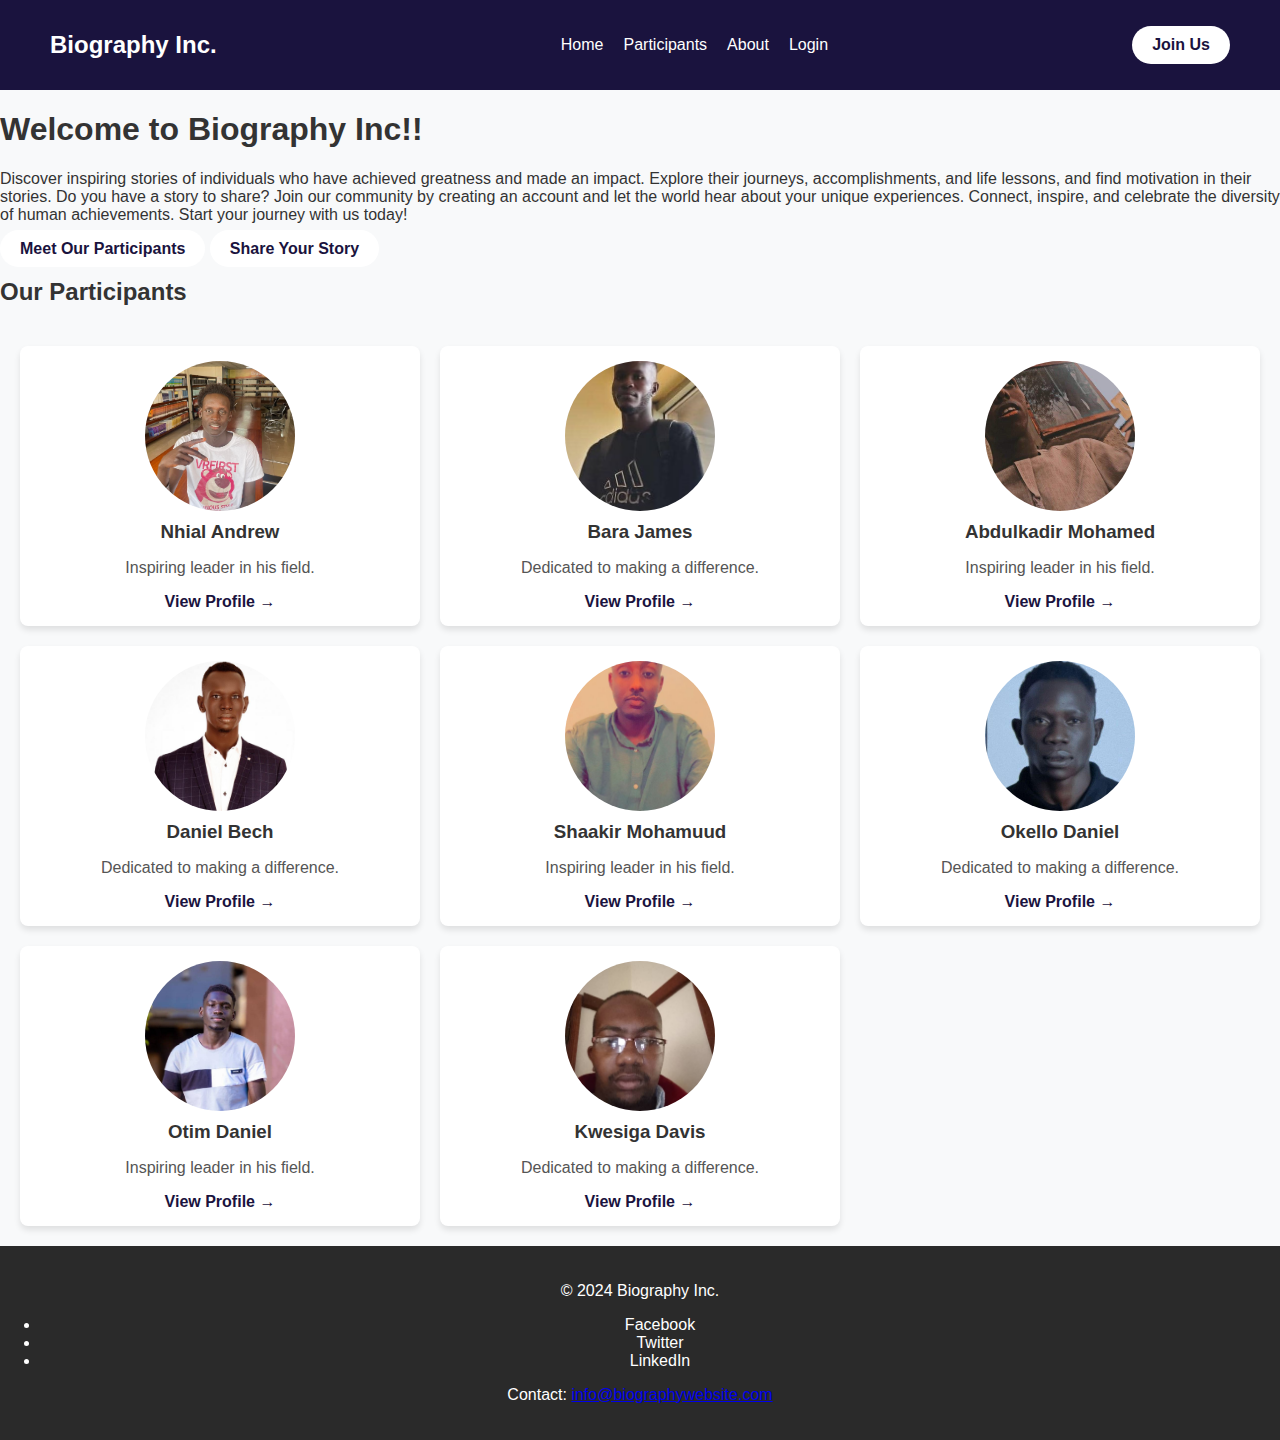
<file: index.html>
<!DOCTYPE html>
<html lang="en">
<head>
  <meta charset="UTF-8">
  <meta name="viewport" content="width=device-width, initial-scale=1.0">
  <title>Biography Inc</title>
  <link rel="stylesheet" href="css/navbar.css">
  <!-- Add favicon -->
  <link rel="icon" href="images/vu.jpg" type="image/jpeg">
  <style>
    /* Additional CSS for circular profile images */
    .blog-card img {
      width: 150px; /* Fixed width for profile pictures */
      height: 150px; /* Fixed height for profile pictures */
      border-radius: 50%; /* Makes the image circular */
      object-fit: cover; /* Ensures the image is cropped correctly */
      margin: 0 auto; /* Center aligns the images */
      display: block;
    }
    .blog-grid {
      display: grid;
      grid-template-columns: repeat(auto-fit, minmax(300px, 1fr)); /* Responsive grid */
      gap: 20px;
      padding: 20px;
    }
    .blog-card {
      padding: 15px;
      box-shadow: 0 4px 6px rgba(0, 0, 0, 0.1);
      text-align: center;
      background: #fff;
      border-radius: 8px;
    }
    .blog-card h3 {
      margin: 10px 0; 
    }
    .blog-card p {
      color: #555;
    }
  </style>
</head>
<body>
  <!-- Navbar -->
  <nav>
    <div class="logo">Biography Inc.</div>
    <ul>
      <li><a href="index.html">Home</a></li>
      <li><a href="#participants">Participants</a></li>
      <li><a href="about.html">About</a></li>
      <li><a href="login.html">Login</a></li>
    </ul>
    <a href="signup.html" class="btn-signup">Join Us</a>
  </nav>

  <!-- Main Section -->
  <!-- Main Section -->
<section class="main-section">
  <div class="content">
    <h1>Welcome to Biography Inc!!</h1>
    <p>
      Discover inspiring stories of individuals who have achieved greatness and made an impact. 
      Explore their journeys, accomplishments, and life lessons, and find motivation in their stories. 
      Do you have a story to share? Join our community by creating an account and let the world hear about your unique experiences. 
      Connect, inspire, and celebrate the diversity of human achievements. 
      Start your journey with us today!
    </p>
    <a href="#participants" class="btn-signup">Meet Our Participants</a>
    <a href="signup.html" class="btn-signup">Share Your Story</a>
  </div>
</section>


  <!-- Participants Section -->
  <section id="participants" class="blog-section">
    <h2>Our Participants</h2>
    <div class="blog-grid">
      <!-- Participant Cards -->
      <div class="blog-card">
        <img src="images\nhial.jpeg" alt="nhial">
        <h3>Nhial Andrew</h3>
        <p>Inspiring leader in his field.</p>
        <a href="pages/nhial.html" class="btn-signup">View Profile →</a>
      </div>
      <div class="blog-card">
        <img src="images\james.jpeg" alt="Bara James">
        <h3>Bara James</h3>
        <p>Dedicated to making a difference.</p>
        <a href="pages/james.html" class="btn-signup">View Profile →</a>
      </div>
      <div class="blog-card">
        <img src="images\abdul.jpeg" alt="Abdulkadir Mohamed">
        <h3>Abdulkadir Mohamed</h3>
        <p>Inspiring leader in his field.</p>
        <a href="pages/abdul.html" class="btn-signup">View Profile →</a>
      </div>
      <div class="blog-card">
        <img src="images\bech.jpeg" alt="Daniel Bech">
        <h3>Daniel Bech</h3>
        <p>Dedicated to making a difference.</p>
        <a href="pages/bech.html" class="btn-signup">View Profile →</a>
      </div>
      <div class="blog-card">
        <img src="images\moha.jpeg" alt="Shaakir Mohamuud">
        <h3>Shaakir Mohamuud</h3>
        <p>Inspiring leader in his field.</p>
        <a href="pages/moha.html" class="btn-signup">View Profile →</a>
      </div>
      <div class="blog-card">
        <img src="images\okello.jpeg" alt="Okello Daniel">
        <h3>Okello Daniel</h3>
        <p>Dedicated to making a difference.</p>
        <a href="pages/okello.html" class="btn-signup">View Profile →</a>
      </div>
      <div class="blog-card">
        <img src="images\otim.jpeg" alt="Otim Daniel">
        <h3>Otim Daniel</h3>
        <p>Inspiring leader in his field.</p>
        <a href="pages/otim.html" class="btn-signup">View Profile →</a>
      </div>
      <div class="blog-card">
        <img src="images\davis.jpeg" alt="Kwesiga Davis">
        <h3>Kwesiga Davis</h3>
        <p>Dedicated to making a difference.</p>
        <a href="pages/davis.html" class="btn-signup">View Profile →</a>
      </div>
    </div>
  </section>

  <!-- Footer Section -->
  <footer>
    <div class="footer-content">
        <p>&copy; 2024 Biography Inc.</p>
        <ul class="social-media">
            <li><a href="#">Facebook</a></li>
            <li><a href="#">Twitter</a></li>
            <li><a href="#">LinkedIn</a></li>
        </ul>
        <p>Contact: <a href="mailto:info@biographywebsite.com">info@biographywebsite.com</a></p>
    </div>
</footer>
</body>
</html>
</file>
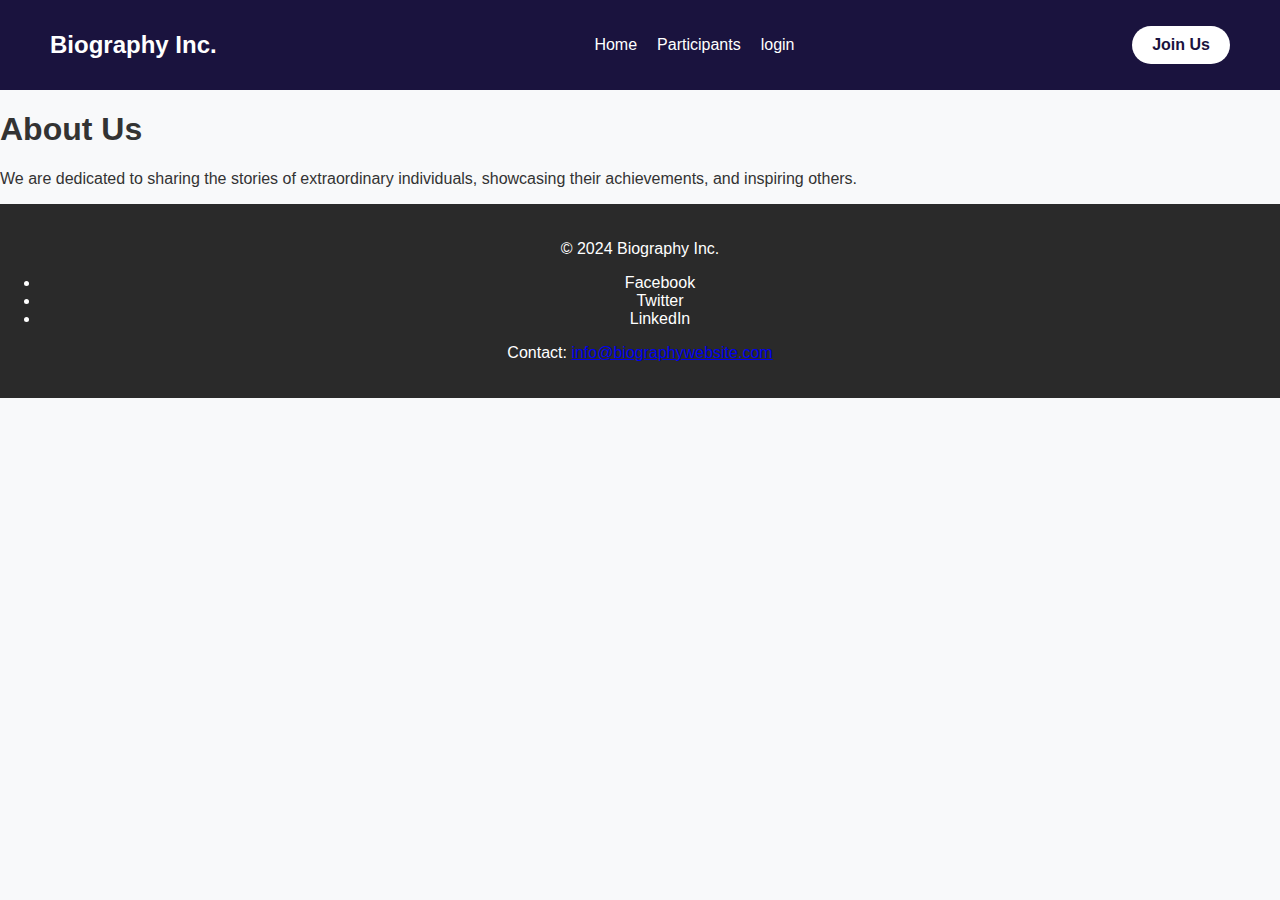
<file: about.html>
<!DOCTYPE html>
<html lang="en">
<head>
  <meta charset="UTF-8">
  <meta name="viewport" content="width=device-width, initial-scale=1.0">
  <title>About Us</title>
  <link rel="stylesheet" href="css/navbar.css">
</head>
<body>
  <!-- Navbar -->
  <nav>
    <div class="logo">Biography Inc.</div>
    <ul>
      <li><a href="index.html">Home</a></li>
      <li><a href="index.html#participants">Participants</a></li>
      <li><a href="login.html">login</a></li>
    </ul>
    <a href="signup.html" class="btn-signup">Join Us</a>
  </nav>

  <!-- About Section -->
  <section class="about">
    <h1>About Us</h1>
    <p>We are dedicated to sharing the stories of extraordinary individuals, showcasing their achievements, and inspiring others.</p>
  </section>

  <!-- Footer Section -->
  <footer>
    <div class="footer-content">
        <p>&copy; 2024 Biography Inc.</p>
        <ul class="social-media">
            <li><a href="#">Facebook</a></li>
            <li><a href="#">Twitter</a></li>
            <li><a href="#">LinkedIn</a></li>
        </ul>
        <p>Contact: <a href="mailto:info@biographywebsite.com">info@biographywebsite.com</a></p>
    </div>
</footer>
</body>
</html>
</file>
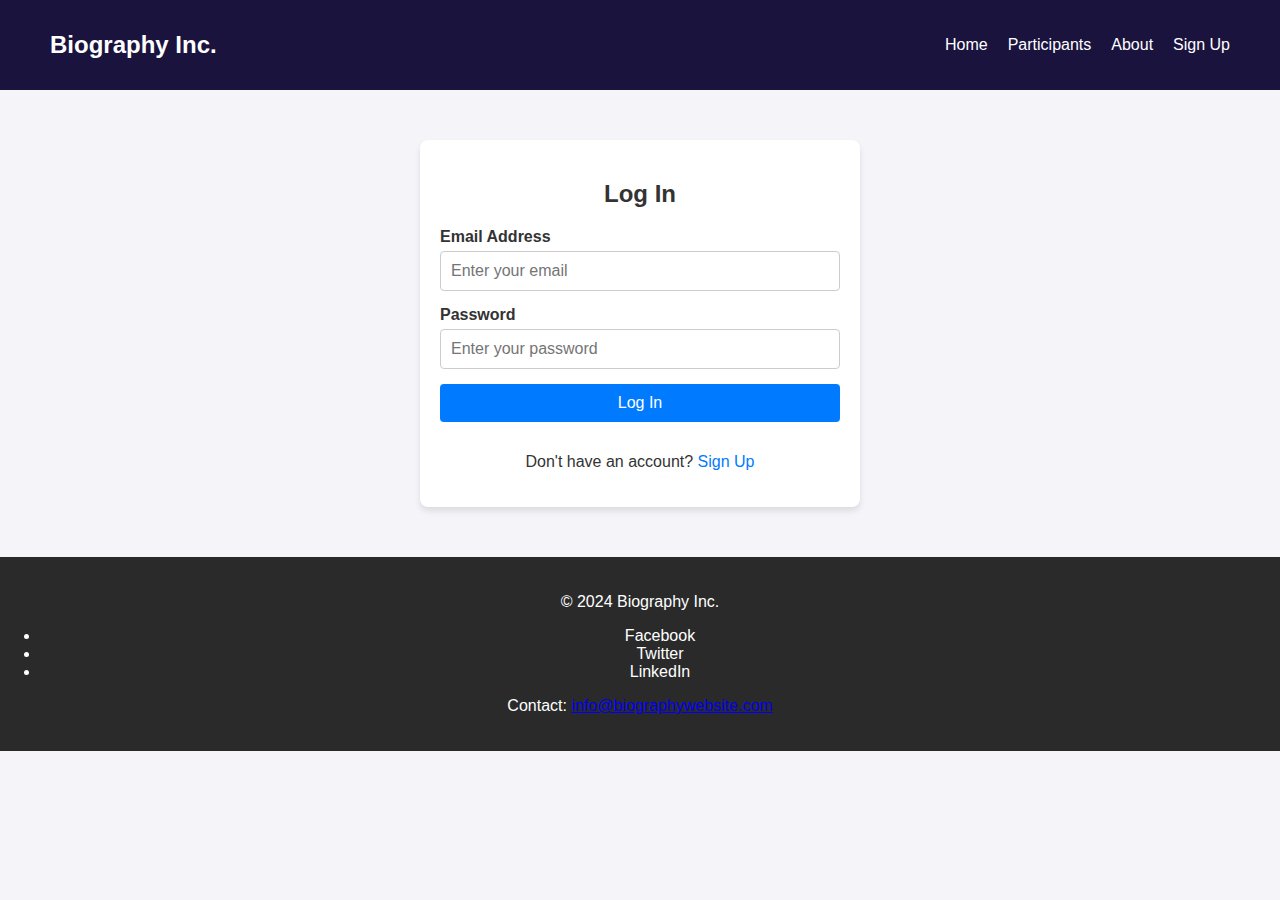
<file: login.html>
<!DOCTYPE html>
<html lang="en">
<head>
  <meta charset="UTF-8">
  <meta name="viewport" content="width=device-width, initial-scale=1.0">
  <title>Login - Biography Website</title>
  <link rel="stylesheet" href="css/navbar.css">
  <link rel="stylesheet" href="css/login.css">
  
 
</head>
<body>
  <!-- Navbar -->
  <nav>
    <div class="logo">Biography Inc.</div>
    <ul>
      <li><a href="index.html">Home</a></li>
      <li><a href="index.html#participants">Participants</a></li>
      <li><a href="about.html">About</a></li>
      <li><a href="signup.html">Sign Up</a></li>
    </ul>    
  </nav>

  <!-- Login Form Section -->
  <div class="login-container">
    <h2>Log In</h2>
    <form action="submit_login.php" method="post">
      <label for="email">Email Address</label>
      <input type="email" id="email" name="email" placeholder="Enter your email" required>

      <label for="password">Password</label>
      <input type="password" id="password" name="password" placeholder="Enter your password" required>

      <input type="submit" value="Log In">
    </form>
    <div class="footer-link">
      <p>Don't have an account? <a href="signup.html">Sign Up</a></p>
    </div>
  </div>

  <!-- Footer Section -->
  <footer>
    <div class="footer-content">
        <p>&copy; 2024 Biography Inc.</p>
        <ul class="social-media">
            <li><a href="#">Facebook</a></li>
            <li><a href="#">Twitter</a></li>
            <li><a href="#">LinkedIn</a></li>
        </ul>
        <p>Contact: <a href="mailto:info@biographywebsite.com">info@biographywebsite.com</a></p>
    </div>
</footer>
</body>
</html>
</file>
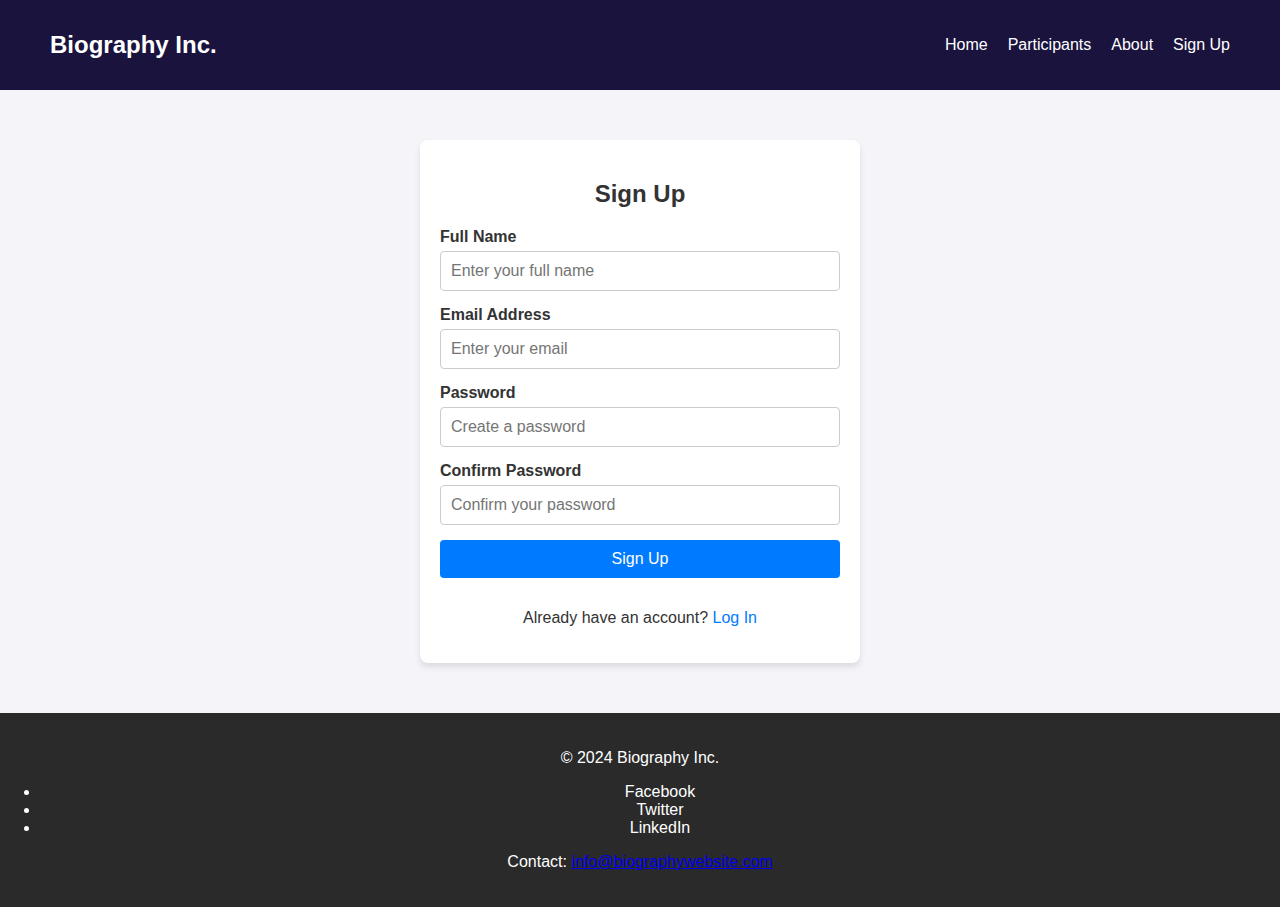
<file: signup.html>
<!DOCTYPE html>
<html lang="en">
<head>
  <meta charset="UTF-8">
  <meta name="viewport" content="width=device-width, initial-scale=1.0">
  <title>Sign Up - Biography Website</title>
  <link rel="stylesheet" href="css/navbar.css">
  <link rel="stylesheet" href="css/signup.css">

 

</head>
<body>
  <!-- Navbar -->
  <nav>
    <div class="logo">Biography Inc.</div>
    <ul>
      <li><a href="index.html">Home</a></li>
      <li><a href="index.html#participants">Participants</a></li>
      <li><a href="about.html">About</a></li>
      <li><a href="signup.html" class="active">Sign Up</a></li>
    </ul>
  </nav>

  <!-- Sign-Up Form Section -->
  <div class="signup-container">
    <h2>Sign Up</h2>
    <form action="submit_signup.php" method="post">
      <label for="name">Full Name</label>
      <input type="text" id="name" name="name" placeholder="Enter your full name" required>

      <label for="email">Email Address</label>
      <input type="email" id="email" name="email" placeholder="Enter your email" required>

      <label for="password">Password</label>
      <input type="password" id="password" name="password" placeholder="Create a password" required>

      <label for="confirm-password">Confirm Password</label>
      <input type="password" id="confirm-password" name="confirm_password" placeholder="Confirm your password" required>

      <input type="submit" value="Sign Up">
    </form>
    <div class="footer-link">
      <p>Already have an account? <a href="login.html">Log In</a></p>
    </div>
  </div>

  <!-- Footer Section -->
  <footer>
    <div class="footer-content">
        <p>&copy; 2024 Biography Inc.</p>
        <ul class="social-media">
            <li><a href="#">Facebook</a></li>
            <li><a href="#">Twitter</a></li>
            <li><a href="#">LinkedIn</a></li>
        </ul>
        <p>Contact: <a href="mailto:info@biographywebsite.com">info@biographywebsite.com</a></p>
    </div>
</footer>
</body>
</html>
</file>
<file: css/navbar.css>
nav {
    display: flex;
    justify-content: space-between;
    align-items: center;
    padding: 20px 50px;
    background-color: #1a133e;
  }
  
  nav .logo {
    font-weight: bold;
    font-size: 1.5rem;
    color: #fff;
  }
  
  nav ul {
    list-style: none;
    display: flex;
    gap: 20px;
  }
  
  nav ul li a {
    text-decoration: none;
    color: #ffffff;
    font-size: 1rem;
  }
  
  .btn-signup {
    background-color: #ffffff;
    color: #1a133e;
    padding: 10px 20px;
    border-radius: 25px;
    text-decoration: none;
    font-weight: bold;
  }
  
  



  /* General Styling */
body {
  font-family: Arial, sans-serif;
  margin: 0;
  padding: 0;
  background-color: #f8f9fa;
  color: #333;
}

header {
  background-color: #2a2a2a;
  color: #fff;
  padding: 10px 0;
}

header .header-container {
  display: flex;
  justify-content: space-between;
  align-items: center;
  padding: 0 20px;
}

header a {
  color: #fff;
  text-decoration: none;
  margin-right: 15px;
}

.bio-section {
  display: flex;
  flex-direction: column;
  align-items: left;
  margin: 20px;
  padding: 20px;
  background-color: #fff;
  box-shadow: 0px 4px 6px rgba(0, 0, 0, 0.1);
  border-radius: 8px;
  
}






.styled-image:hover {
  transform: scale(1.05); /* Slight zoom effect */
}

/* Footer Styling */
footer {
  background-color: #2a2a2a;
  color: #fff;
  text-align: center;
  padding: 20px 0;
}

.social-media a {
  color: #fff;
  margin: 0 10px;
  text-decoration: none;
}

.social-media a:hover {
  text-decoration: underline;
}





.bio-image {
  width: 150px;   /* Adjust the width to make the image smaller */
  height: auto;   /* Maintain aspect ratio */
  border-radius: 10px;  /* Optional: Round corners for a cleaner look */
  margin-left: 0;  /* Align image to the left */
  margin-right: 20px; /* Optional: Add some space to the right side */
  display: inline-block;  /* Ensures the image aligns to the left */
}
</file>
<file: css/login.css>
/* General Styles */
body {
    font-family: Arial, sans-serif;
    margin: 0;
    padding: 0;
    background-color: #f4f4f9;
  }
  
  /* Login Form Container */
  .login-container {
    max-width: 400px;
    margin: 50px auto;
    padding: 20px;
    background: #fff;
    box-shadow: 0 4px 6px rgba(0, 0, 0, 0.1);
    border-radius: 8px;
  }
  
  /* Heading */
  .login-container h2 {
    text-align: center;
    margin-bottom: 20px;
  }
  
  /* Form Styling */
  .login-container form {
    display: flex;
    flex-direction: column;
  }
  
  .login-container label {
    margin-bottom: 5px;
    font-weight: bold;
  }
  
  .login-container input {
    margin-bottom: 15px;
    padding: 10px;
    border: 1px solid #ccc;
    border-radius: 4px;
    font-size: 16px;
  }
  
  /* Submit Button */
  .login-container input[type="submit"] {
    background-color: #007BFF;
    color: white;
    border: none;
    cursor: pointer;
    transition: background-color 0.3s ease;
  }
  
  .login-container input[type="submit"]:hover {
    background-color: #0056b3;
  }
  
  /* Footer Link */
  .login-container .footer-link {
    text-align: center;
    margin-top: 15px;
  }
  
  .login-container .footer-link a {
    text-decoration: none;
    color: #007BFF;
  }
  
  .login-container .footer-link a:hover {
    text-decoration: underline;
  }
</file>
<file: css/signup.css>
/* Additional CSS for Sign-Up Page */
    body {
      font-family: Arial, sans-serif;
      margin: 0;
      padding: 0;
      background-color: #f4f4f9;
    }
    .signup-container {
      max-width: 400px;
      margin: 50px auto;
      padding: 20px;
      background: #fff;
      box-shadow: 0 4px 6px rgba(0, 0, 0, 0.1);
      border-radius: 8px;
    }
    .signup-container h2 {
      text-align: center;
      margin-bottom: 20px;
    }
    .signup-container form {
      display: flex;
      flex-direction: column;
    }
    .signup-container label {
      margin-bottom: 5px;
      font-weight: bold;
    }
    .signup-container input {
      margin-bottom: 15px;
      padding: 10px;
      border: 1px solid #ccc;
      border-radius: 4px;
      font-size: 16px;
    }
    .signup-container input[type="submit"] {
      background-color: #007BFF;
      color: white;
      border: none;
      cursor: pointer;
      transition: background-color 0.3s ease;
    }
    .signup-container input[type="submit"]:hover {
      background-color: #0056b3;
    }
    .signup-container .footer-link {
      text-align: center;
      margin-top: 15px;
    }
    .signup-container .footer-link a {
      text-decoration: none;
      color: #007BFF;
    }
    .signup-container .footer-link a:hover {
      text-decoration: underline;
    }
</file>
